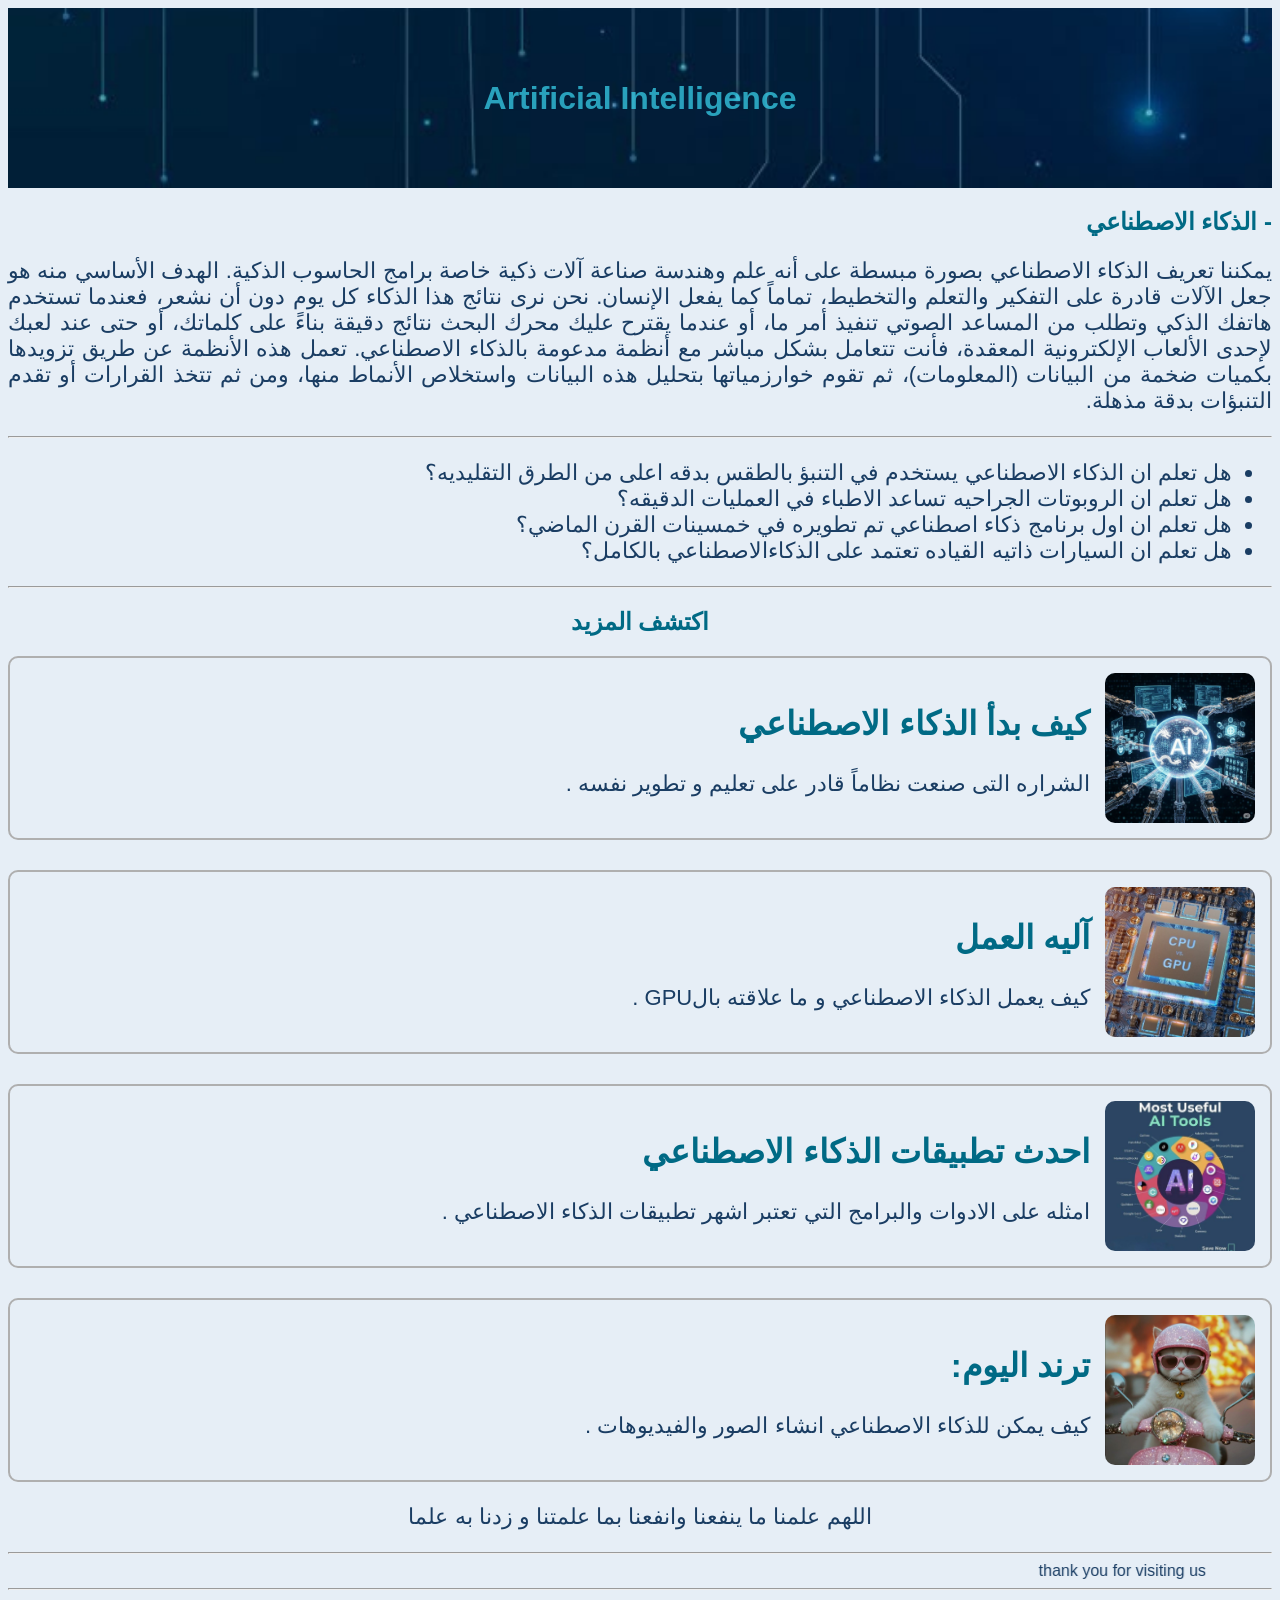
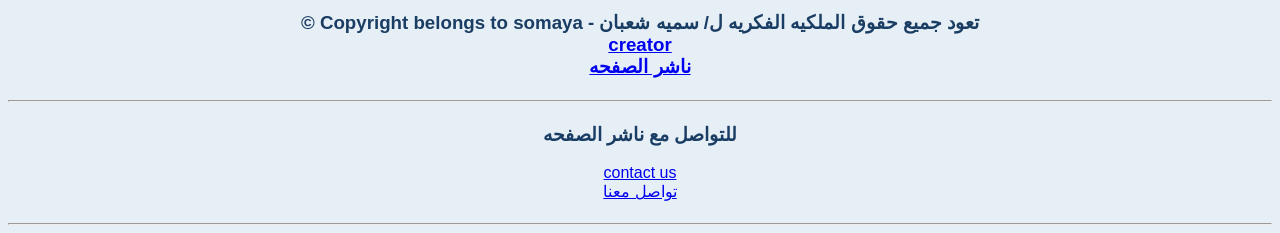
<file: index.html>
<!DOCTYPE html5>
<html lang="ar">
<head>
    <meta charset="UTF-8">
    <title>Artificial Intelligence</title>
    <link rel="stylesheet" href="main-style.css">
</head>

<body>

    <header class="header">
      <h1>Artificial Intelligence</h1>
    </header>
    <h2>- الذكاء الاصطناعي</h2>
    <p>
        يمكننا تعريف الذكاء الاصطناعي بصورة مبسطة على أنه علم وهندسة صناعة آلات ذكية خاصة برامج الحاسوب الذكية. الهدف الأساسي منه هو جعل الآلات قادرة على التفكير والتعلم والتخطيط، تماماً كما يفعل الإنسان. نحن نرى نتائج هذا الذكاء كل يوم دون أن نشعر، فعندما تستخدم هاتفك الذكي وتطلب من المساعد الصوتي تنفيذ أمر ما، أو عندما يقترح عليك محرك البحث نتائج دقيقة بناءً على كلماتك، أو حتى عند لعبك لإحدى الألعاب الإلكترونية المعقدة، فأنت تتعامل بشكل مباشر مع أنظمة مدعومة بالذكاء الاصطناعي. تعمل هذه الأنظمة عن طريق تزويدها بكميات ضخمة من البيانات (المعلومات)، ثم تقوم خوارزمياتها بتحليل هذه البيانات واستخلاص الأنماط منها، ومن ثم تتخذ القرارات أو تقدم التنبؤات بدقة مذهلة.   
    </p>
    <hr>
<ul type="disck">
    <li>هل تعلم ان الذكاء الاصطناعي يستخدم في التنبؤ بالطقس بدقه اعلى من الطرق التقليديه؟</li>
    <li>هل تعلم ان الروبوتات الجراحيه تساعد الاطباء في العمليات الدقيقه؟</li>
    <li>هل تعلم ان اول برنامج ذكاء اصطناعي تم تطويره في خمسينات القرن الماضي؟</li>
    <li>هل تعلم ان السيارات ذاتيه القياده تعتمد على الذكاءالاصطناعي بالكامل؟</li>
  </ul>
    <hr>
    <h2 style="text-align: center;">اكتشف المزيد</h2>
  
  <div class="container">
    <a href="ai-history.html" target="_blank" class="card-link">
      <div class="card">
          <img src="media/nam1.jpg" alt="error">
          <div class="text">
            <h2>كيف بدأ الذكاء الاصطناعي</h2>
            <p>الشراره التى صنعت نظاماً قادر على تعليم و تطوير نفسه . </p>
          </div>
      </div>
    </a>

    <a href="how-ai-works.html" target="_blank" class="card-link">
      <div class="card">
          <img src="media/image3.jpg" alt="error">
          <div class="text">
            <h2>آليه العمل</h2>
            <p>كيف يعمل الذكاء الاصطناعي و ما علاقته بالGPU .</p>
          </div>
      </div>
    </a>

    <a href="ai-tools.html" target="_blank" class="card-link">
      <div class="card">
          <img src="media/nam4.jpg" alt="error">
          <div class="text">
            <h2>احدث تطبيقات الذكاء الاصطناعي</h2>
            <p>امثله على الادوات والبرامج التي تعتبر اشهر تطبيقات الذكاء الاصطناعي .</p>
          </div>
      </div>
    </a>

    <a href="ai-trends.html" target="_blank" class="card-link">
      <div class="card">
          <img src="media/nam5.jpg" alt="error">
          <div class="text">
            <h2>ترند اليوم:</h2>
            <p>كيف يمكن للذكاء الاصطناعي انشاء الصور والفيديوهات .</p>
          </div>
      </div>
    </a>

  </div>
  
  <p class="h1">
    اللهم علمنا ما ينفعنا وانفعنا بما علمتنا و زدنا به علما
  </p>
  <hr>
  <marquee behavior="scroll" direction="right" width="100%">
     thank you for visiting us
  </marquee>
  <hr>
    <footer class="footer">
        <p>
          <h3 class="h3">
           تعود جميع حقوق الملكيه الفكريه ل/ سميه شعبان - Copyright belongs to somaya © 
            <a href="creator.html">
               creator <br>
               ناشر الصفحه <br>
             </a>
         </h3>
        </p>
         <hr>
        <p>
          <h3 class="h3">
            للتواصل مع ناشر الصفحه
          </h3>
          <a href="mailto:somayashaban26@gmail.com?subject=contact with website">
            contact us <br>
            تواصل معنا <br>
          </a>
        </p>
        <hr>
    </footer>
  
 </body>
</html>
</file>
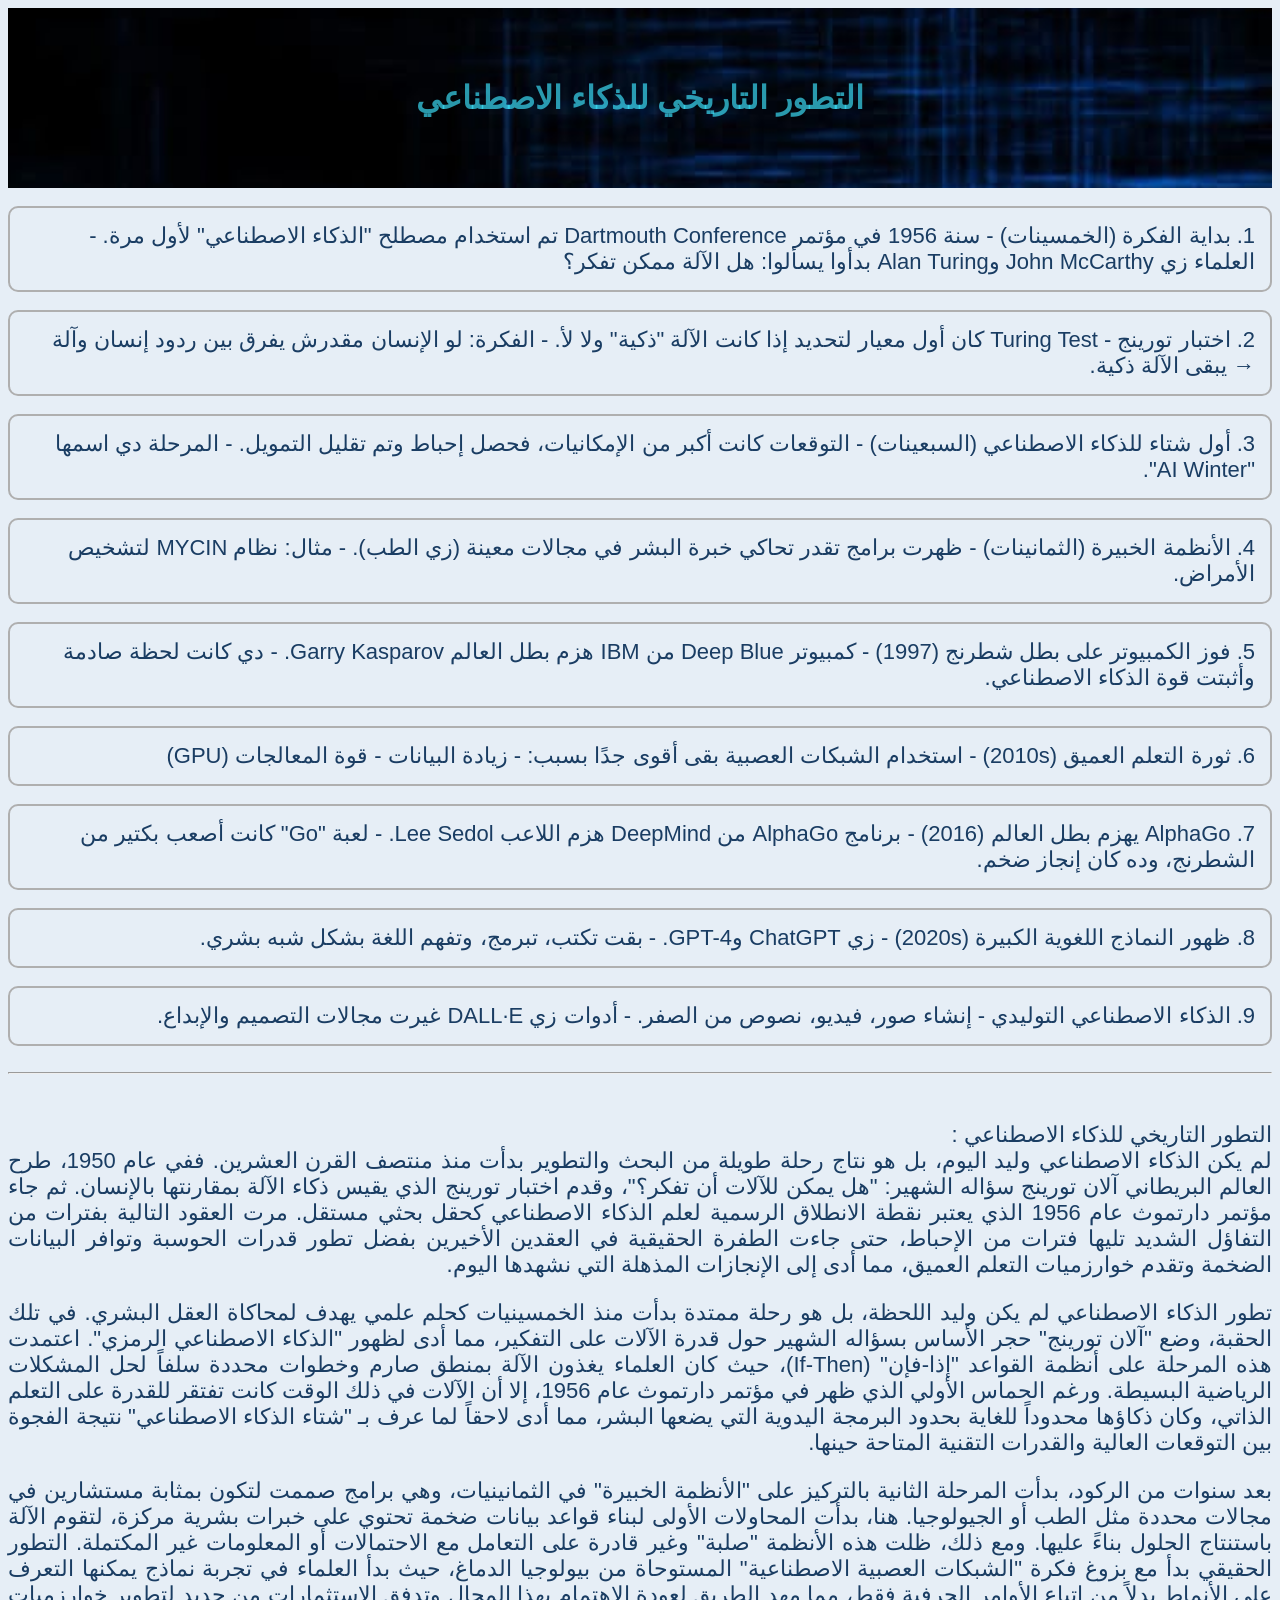
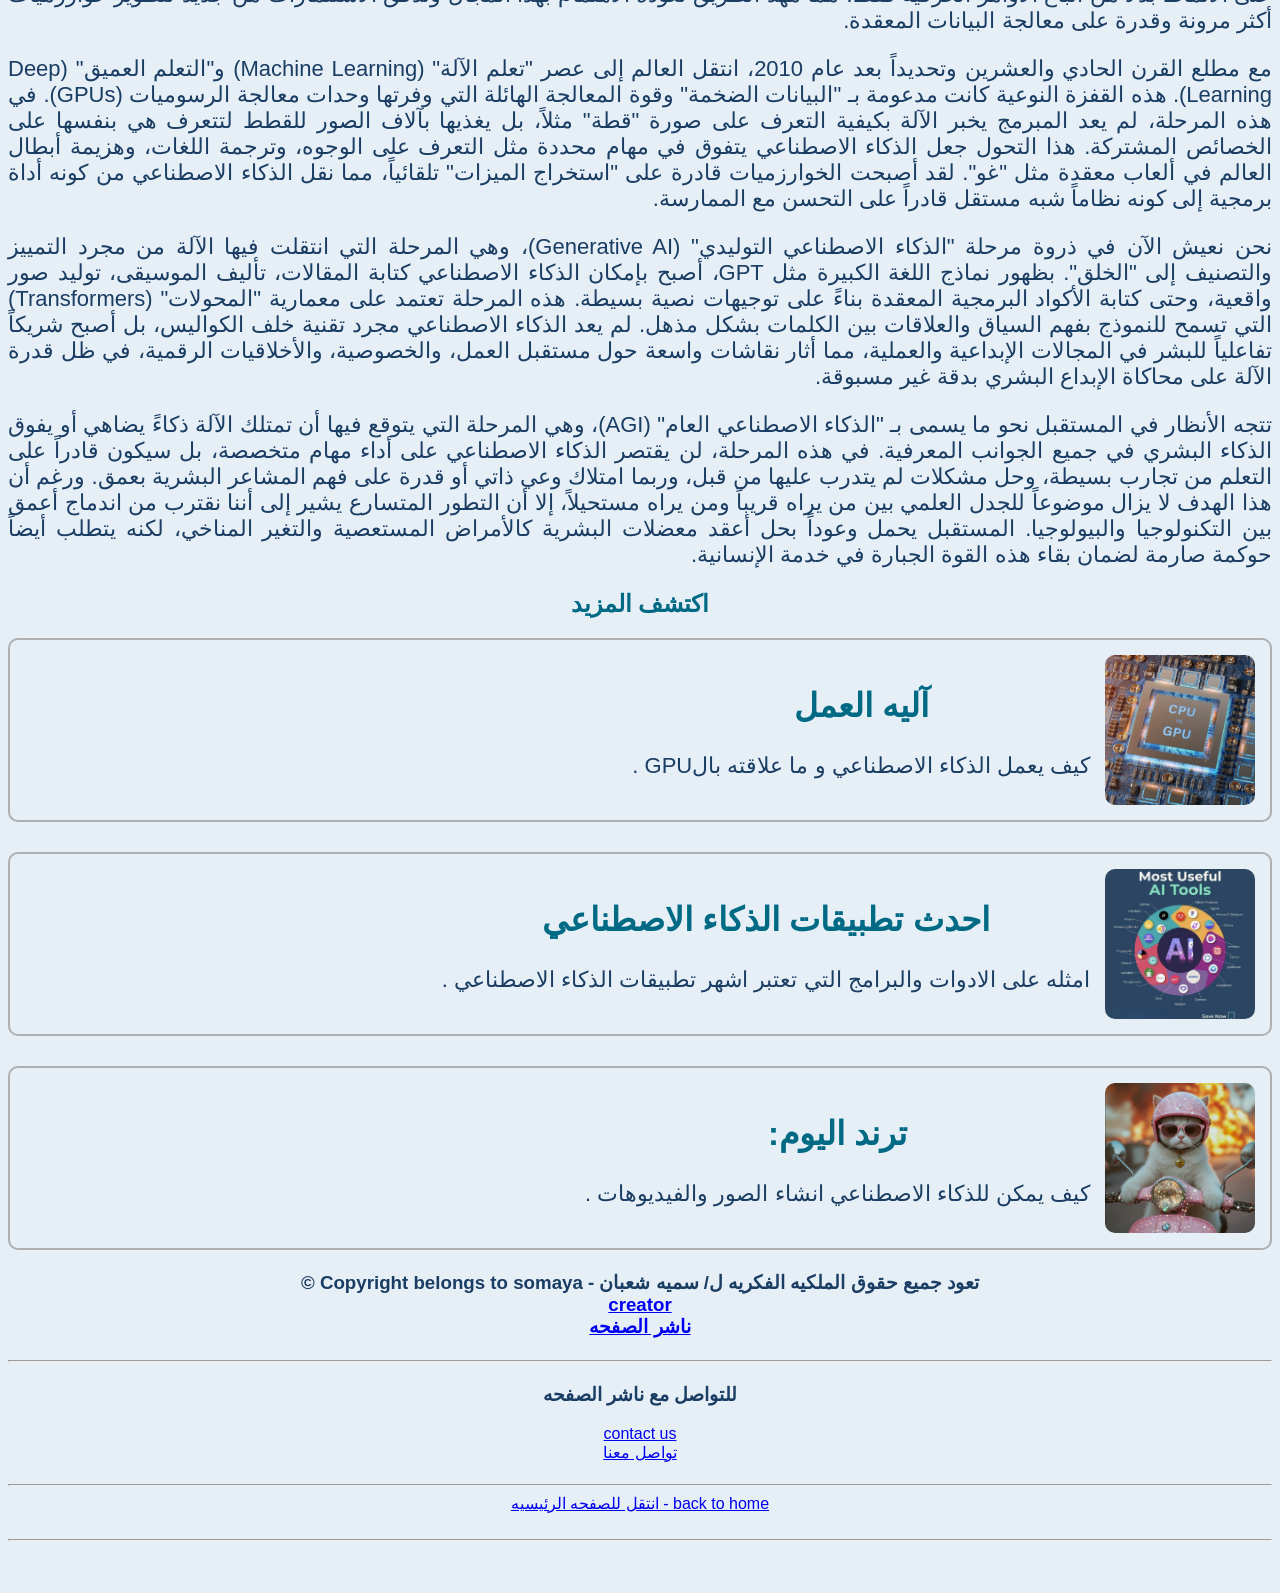
<file: ai-history.html>
<!DOCTYPE html5>
<html lang="ar">
<head>
    <meta charset="UTF-8">
    <title>تاريخ الذكاء الصطناعي</title>
    <link rel="stylesheet" href="main-style.css">
</head>
<body>
    <header class="header2">
        <h1>التطور التاريخي للذكاء الاصطناعي</h1>
    </header>

<br>

        <div class="card">
      <div class="text">
        1. بداية الفكرة (الخمسينات)
- سنة 1956 في مؤتمر Dartmouth Conference تم استخدام مصطلح "الذكاء الاصطناعي" لأول مرة.  
- العلماء زي John McCarthy وAlan Turing بدأوا يسألوا: هل الآلة ممكن تفكر؟
      </div>
    </div>

<br>

        <div class="card">
      <div class="text">
        2. اختبار تورينج
- Turing Test كان أول معيار لتحديد إذا كانت الآلة "ذكية" ولا لأ.  
- الفكرة: لو الإنسان مقدرش يفرق بين ردود إنسان وآلة → يبقى الآلة ذكية.
      </div>
    </div>

<br>

        <div class="card">
      <div class="text">
        3. أول شتاء للذكاء الاصطناعي (السبعينات)
- التوقعات كانت أكبر من الإمكانيات، فحصل إحباط وتم تقليل التمويل.  
- المرحلة دي اسمها "AI Winter".
      </div>
    </div>

<br>

        <div class="card">
      <div class="text">
        4. الأنظمة الخبيرة (الثمانينات)
- ظهرت برامج تقدر تحاكي خبرة البشر في مجالات معينة (زي الطب).  
- مثال: نظام MYCIN لتشخيص الأمراض.
      </div>
    </div>

<br>

        <div class="card">
      <div class="text">
        5. فوز الكمبيوتر على بطل شطرنج (1997)
- كمبيوتر Deep Blue من IBM هزم بطل العالم Garry Kasparov.  
- دي كانت لحظة صادمة وأثبتت قوة الذكاء الاصطناعي.
      </div>
    </div>

<br>

    <div class="card">
      <div class="text">
        6. ثورة التعلم العميق (2010s)
- استخدام الشبكات العصبية بقى أقوى جدًا بسبب:  
  - زيادة البيانات  
  - قوة المعالجات (GPU)
      </div>
    </div>

<br>

        <div class="card">
      <div class="text">
        7. AlphaGo يهزم بطل العالم (2016)
- برنامج AlphaGo من DeepMind هزم اللاعب Lee Sedol.  
- لعبة "Go" كانت أصعب بكتير من الشطرنج، وده كان إنجاز ضخم.
      </div>
    </div>

<br>

        <div class="card">
      <div class="text">
    8. ظهور النماذج اللغوية الكبيرة (2020s)
- زي ChatGPT وGPT-4.  
- بقت تكتب، تبرمج، وتفهم اللغة بشكل شبه بشري.
</div>
    </div>

<br>

        <div class="card">
      <div class="text">
        9. الذكاء الاصطناعي التوليدي
- إنشاء صور، فيديو، نصوص من الصفر.  
- أدوات زي DALL·E غيرت مجالات التصميم والإبداع.
    </div>
    </div>

<br><hr><br>

    <p>
        التطور التاريخي للذكاء الاصطناعي : <br>
        لم يكن الذكاء الاصطناعي وليد اليوم، بل هو نتاج رحلة طويلة من البحث والتطوير بدأت منذ منتصف القرن العشرين. ففي عام 1950، طرح العالم البريطاني آلان تورينج سؤاله الشهير: "هل يمكن للآلات أن تفكر؟"، وقدم اختبار تورينج الذي يقيس ذكاء الآلة بمقارنتها بالإنسان. ثم جاء مؤتمر دارتموث عام 1956 الذي يعتبر نقطة الانطلاق الرسمية لعلم الذكاء الاصطناعي كحقل بحثي مستقل. مرت العقود التالية بفترات من التفاؤل الشديد تليها فترات من الإحباط، حتى جاءت الطفرة الحقيقية في العقدين الأخيرين بفضل تطور قدرات الحوسبة وتوافر البيانات الضخمة وتقدم خوارزميات التعلم العميق، مما أدى إلى الإنجازات المذهلة التي نشهدها اليوم.
    </p>
    <p>
        تطور الذكاء الاصطناعي لم يكن وليد اللحظة، بل هو رحلة ممتدة بدأت منذ الخمسينيات كحلم علمي يهدف لمحاكاة العقل البشري. في تلك الحقبة، وضع "آلان تورينج" حجر الأساس بسؤاله الشهير حول قدرة الآلات على التفكير، مما أدى لظهور "الذكاء الاصطناعي الرمزي". اعتمدت هذه المرحلة على أنظمة القواعد "إذا-فإن" (If-Then)، حيث كان العلماء يغذون الآلة بمنطق صارم وخطوات محددة سلفاً لحل المشكلات الرياضية البسيطة. ورغم الحماس الأولي الذي ظهر في مؤتمر دارتموث عام 1956، إلا أن الآلات في ذلك الوقت كانت تفتقر للقدرة على التعلم الذاتي، وكان ذكاؤها محدوداً للغاية بحدود البرمجة اليدوية التي يضعها البشر، مما أدى لاحقاً لما عرف بـ "شتاء الذكاء الاصطناعي" نتيجة الفجوة بين التوقعات العالية والقدرات التقنية المتاحة حينها.
    </p>
    <p>
        بعد سنوات من الركود، بدأت المرحلة الثانية بالتركيز على "الأنظمة الخبيرة" في الثمانينيات، وهي برامج صممت لتكون بمثابة مستشارين في مجالات محددة مثل الطب أو الجيولوجيا. هنا، بدأت المحاولات الأولى لبناء قواعد بيانات ضخمة تحتوي على خبرات بشرية مركزة، لتقوم الآلة باستنتاج الحلول بناءً عليها. ومع ذلك، ظلت هذه الأنظمة "صلبة" وغير قادرة على التعامل مع الاحتمالات أو المعلومات غير المكتملة. التطور الحقيقي بدأ مع بزوغ فكرة "الشبكات العصبية الاصطناعية" المستوحاة من بيولوجيا الدماغ، حيث بدأ العلماء في تجربة نماذج يمكنها التعرف على الأنماط بدلاً من اتباع الأوامر الحرفية فقط، مما مهد الطريق لعودة الاهتمام بهذا المجال وتدفق الاستثمارات من جديد لتطوير خوارزميات أكثر مرونة وقدرة على معالجة البيانات المعقدة.
    </p>
    <p>
        مع مطلع القرن الحادي والعشرين وتحديداً بعد عام 2010، انتقل العالم إلى عصر "تعلم الآلة" (Machine Learning) و"التعلم العميق" (Deep Learning). هذه القفزة النوعية كانت مدعومة بـ "البيانات الضخمة" وقوة المعالجة الهائلة التي وفرتها وحدات معالجة الرسوميات (GPUs). في هذه المرحلة، لم يعد المبرمج يخبر الآلة بكيفية التعرف على صورة "قطة" مثلاً، بل يغذيها بآلاف الصور للقطط لتتعرف هي بنفسها على الخصائص المشتركة. هذا التحول جعل الذكاء الاصطناعي يتفوق في مهام محددة مثل التعرف على الوجوه، وترجمة اللغات، وهزيمة أبطال العالم في ألعاب معقدة مثل "غو". لقد أصبحت الخوارزميات قادرة على "استخراج الميزات" تلقائياً، مما نقل الذكاء الاصطناعي من كونه أداة برمجية إلى كونه نظاماً شبه مستقل قادراً على التحسن مع الممارسة.
    </p>
    <p>
        نحن نعيش الآن في ذروة مرحلة "الذكاء الاصطناعي التوليدي" (Generative AI)، وهي المرحلة التي انتقلت فيها الآلة من مجرد التمييز والتصنيف إلى "الخلق". بظهور نماذج اللغة الكبيرة مثل GPT، أصبح بإمكان الذكاء الاصطناعي كتابة المقالات، تأليف الموسيقى، توليد صور واقعية، وحتى كتابة الأكواد البرمجية المعقدة بناءً على توجيهات نصية بسيطة. هذه المرحلة تعتمد على معمارية "المحولات" (Transformers) التي تسمح للنموذج بفهم السياق والعلاقات بين الكلمات بشكل مذهل. لم يعد الذكاء الاصطناعي مجرد تقنية خلف الكواليس، بل أصبح شريكاً تفاعلياً للبشر في المجالات الإبداعية والعملية، مما أثار نقاشات واسعة حول مستقبل العمل، والخصوصية، والأخلاقيات الرقمية، في ظل قدرة الآلة على محاكاة الإبداع البشري بدقة غير مسبوقة.
    </p>
    <p>
        تتجه الأنظار في المستقبل نحو ما يسمى بـ "الذكاء الاصطناعي العام" (AGI)، وهي المرحلة التي يتوقع فيها أن تمتلك الآلة ذكاءً يضاهي أو يفوق الذكاء البشري في جميع الجوانب المعرفية. في هذه المرحلة، لن يقتصر الذكاء الاصطناعي على أداء مهام متخصصة، بل سيكون قادراً على التعلم من تجارب بسيطة، وحل مشكلات لم يتدرب عليها من قبل، وربما امتلاك وعي ذاتي أو قدرة على فهم المشاعر البشرية بعمق. ورغم أن هذا الهدف لا يزال موضوعاً للجدل العلمي بين من يراه قريباً ومن يراه مستحيلاً، إلا أن التطور المتسارع يشير إلى أننا نقترب من اندماج أعمق بين التكنولوجيا والبيولوجيا. المستقبل يحمل وعوداً بحل أعقد معضلات البشرية كالأمراض المستعصية والتغير المناخي، لكنه يتطلب أيضاً حوكمة صارمة لضمان بقاء هذه القوة الجبارة في خدمة الإنسانية.
    </p>
<footer class="footer">
    <h2 style="text-align: center;">اكتشف المزيد</h2>

   <div class="container">
    
    <a href="how-ai-works.html" target="_blank" class="card-link">
      <div class="card">
          <img src="media/image3.jpg" alt="error">
          <div class="text">
            <h2>آليه العمل</h2>
            <p>كيف يعمل الذكاء الاصطناعي و ما علاقته بالGPU .</p>
          </div>
      </div>
    </a>

    <a href="ai-tools.html" target="_blank" class="card-link">
      <div class="card">
          <img src="media/nam4.jpg" alt="error">
          <div class="text">
            <h2>احدث تطبيقات الذكاء الاصطناعي</h2>
            <p>امثله على الادوات والبرامج التي تعتبر اشهر تطبيقات الذكاء الاصطناعي .</p>
          </div>
      </div>
    </a>

    <a href="ai-trends.html" target="_blank" class="card-link">
      <div class="card">
          <img src="media/nam5.jpg" alt="error">
          <div class="text">
            <h2>ترند اليوم:</h2>
            <p>كيف يمكن للذكاء الاصطناعي انشاء الصور والفيديوهات .</p>
          </div>
      </div>
    </a>

  </div>

        <p>
          <h3 class="h3">
           تعود جميع حقوق الملكيه الفكريه ل/ سميه شعبان - Copyright belongs to somaya © 
            <a href="creator.html">
               creator <br>
               ناشر الصفحه <br>
             </a>
         </h3>
        </p>
         <hr>
        <p>
          <h3 class="h3">
            للتواصل مع ناشر الصفحه
          </h3>
          <a href="mailto:somayashaban26@gmail.com?subject=contact with website">
            contact us <br>
            تواصل معنا <br>
          </a>
        </p>
        <hr>
        <a href="index.html">back to home - انتقل للصفحه الرئيسيه </a>
        <br><hr>
        <br><br>
</footer>

</body>
</html>
</file>
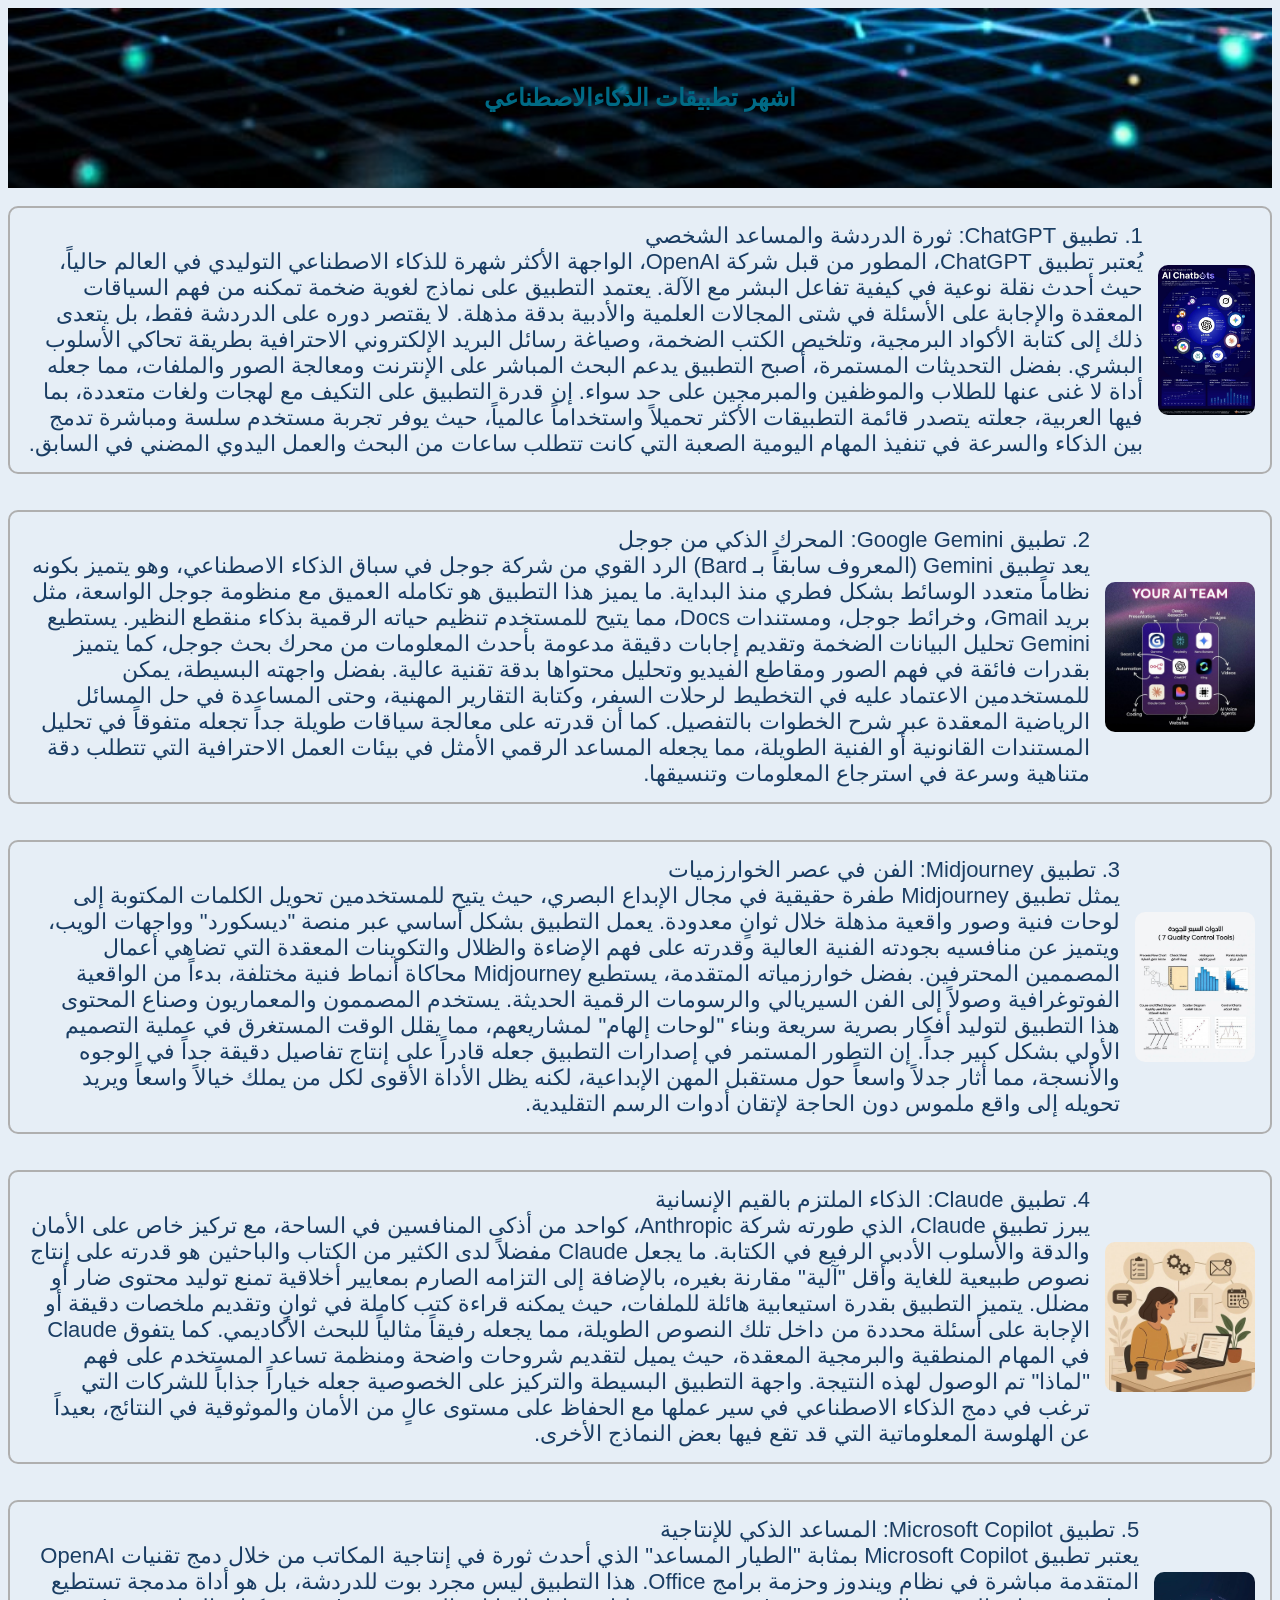
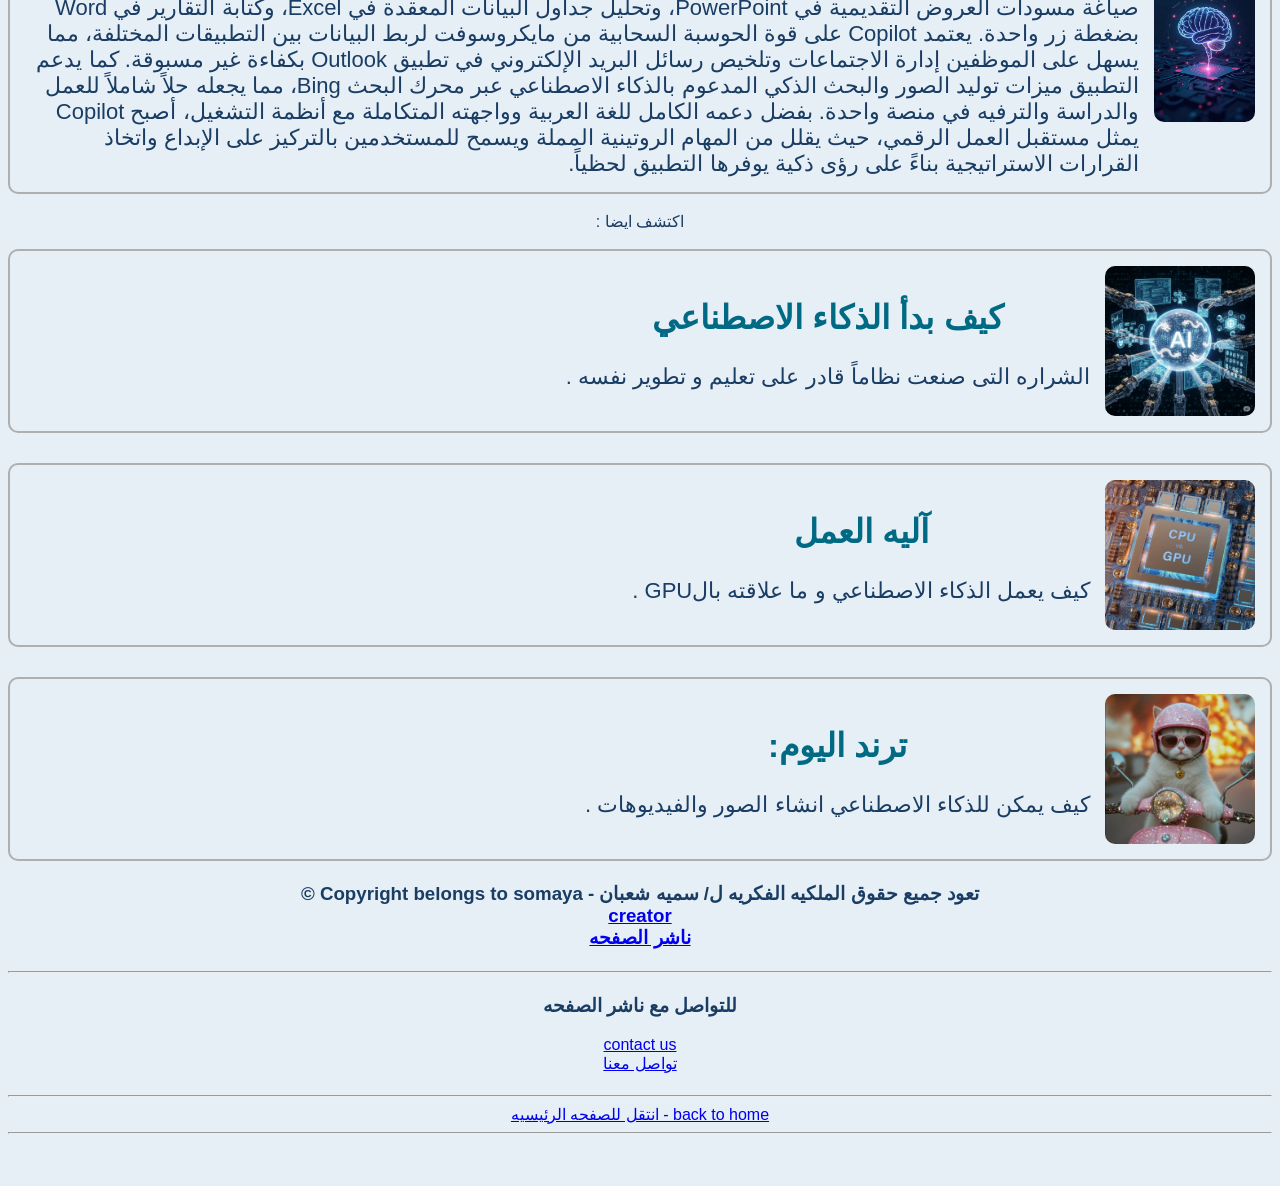
<file: ai-tools.html>
<!DOCTYPE html5>
<html lang="ar">
<head>
    <meta charset="UTF-8">
    <title>اشهر ادوات الاذكاء الاصطناعي</title>
    <link rel="stylesheet" href="main-style.css">
</head>
<body>
    <header class="header3">
            <h2>اشهر تطبيقات الذكاءالاصطناعي</h2>
    </header> <br>


    <div class="card">
      <img src="media/img.jpg" alt="sorry">
      <div class="text">
                    1. تطبيق ChatGPT: ثورة الدردشة والمساعد الشخصي <br>
يُعتبر تطبيق ChatGPT، المطور من قبل شركة OpenAI، الواجهة الأكثر شهرة للذكاء الاصطناعي التوليدي في العالم حالياً، حيث أحدث نقلة نوعية في كيفية تفاعل البشر مع الآلة. يعتمد التطبيق على نماذج لغوية ضخمة تمكنه من فهم السياقات المعقدة والإجابة على الأسئلة في شتى المجالات العلمية والأدبية بدقة مذهلة. لا يقتصر دوره على الدردشة فقط، بل يتعدى ذلك إلى كتابة الأكواد البرمجية، وتلخيص الكتب الضخمة، وصياغة رسائل البريد الإلكتروني الاحترافية بطريقة تحاكي الأسلوب البشري. بفضل التحديثات المستمرة، أصبح التطبيق يدعم البحث المباشر على الإنترنت ومعالجة الصور والملفات، مما جعله أداة لا غنى عنها للطلاب والموظفين والمبرمجين على حد سواء. إن قدرة التطبيق على التكيف مع لهجات ولغات متعددة، بما فيها العربية، جعلته يتصدر قائمة التطبيقات الأكثر تحميلاً واستخداماً عالمياً، حيث يوفر تجربة مستخدم سلسة ومباشرة تدمج بين الذكاء والسرعة في تنفيذ المهام اليومية الصعبة التي كانت تتطلب ساعات من البحث والعمل اليدوي المضني في السابق.
      </div>
    </div>

<br><br>

    <div class="card">
      <img src="media/img0.jpg" alt="sorry">
      <div class="text">
                2. تطبيق Google Gemini: المحرك الذكي من جوجل <br>
يعد تطبيق Gemini (المعروف سابقاً بـ Bard) الرد القوي من شركة جوجل في سباق الذكاء الاصطناعي، وهو يتميز بكونه نظاماً متعدد الوسائط بشكل فطري منذ البداية. ما يميز هذا التطبيق هو تكامله العميق مع منظومة جوجل الواسعة، مثل بريد Gmail، وخرائط جوجل، ومستندات Docs، مما يتيح للمستخدم تنظيم حياته الرقمية بذكاء منقطع النظير. يستطيع Gemini تحليل البيانات الضخمة وتقديم إجابات دقيقة مدعومة بأحدث المعلومات من محرك بحث جوجل، كما يتميز بقدرات فائقة في فهم الصور ومقاطع الفيديو وتحليل محتواها بدقة تقنية عالية. بفضل واجهته البسيطة، يمكن للمستخدمين الاعتماد عليه في التخطيط لرحلات السفر، وكتابة التقارير المهنية، وحتى المساعدة في حل المسائل الرياضية المعقدة عبر شرح الخطوات بالتفصيل. كما أن قدرته على معالجة سياقات طويلة جداً تجعله متفوقاً في تحليل المستندات القانونية أو الفنية الطويلة، مما يجعله المساعد الرقمي الأمثل في بيئات العمل الاحترافية التي تتطلب دقة متناهية وسرعة في استرجاع المعلومات وتنسيقها.
      </div>
    </div>

<br><br>

    <div class="card">
      <img src="media/img6.jpg" alt="">
      <div class="text">
            3. تطبيق Midjourney: الفن في عصر الخوارزميات <br>
يمثل تطبيق Midjourney طفرة حقيقية في مجال الإبداع البصري، حيث يتيح للمستخدمين تحويل الكلمات المكتوبة إلى لوحات فنية وصور واقعية مذهلة خلال ثوانٍ معدودة. يعمل التطبيق بشكل أساسي عبر منصة "ديسكورد" وواجهات الويب، ويتميز عن منافسيه بجودته الفنية العالية وقدرته على فهم الإضاءة والظلال والتكوينات المعقدة التي تضاهي أعمال المصممين المحترفين. بفضل خوارزمياته المتقدمة، يستطيع Midjourney محاكاة أنماط فنية مختلفة، بدءاً من الواقعية الفوتوغرافية وصولاً إلى الفن السيريالي والرسومات الرقمية الحديثة. يستخدم المصممون والمعماريون وصناع المحتوى هذا التطبيق لتوليد أفكار بصرية سريعة وبناء "لوحات إلهام" لمشاريعهم، مما يقلل الوقت المستغرق في عملية التصميم الأولي بشكل كبير جداً. إن التطور المستمر في إصدارات التطبيق جعله قادراً على إنتاج تفاصيل دقيقة جداً في الوجوه والأنسجة، مما أثار جدلاً واسعاً حول مستقبل المهن الإبداعية، لكنه يظل الأداة الأقوى لكل من يملك خيالاً واسعاً ويريد تحويله إلى واقع ملموس دون الحاجة لإتقان أدوات الرسم التقليدية.
      </div>
    </div>

<br><br>

    <div class="card">
      <img src="media/img2.jpg" alt="">
      <div class="text">
        4. تطبيق Claude: الذكاء الملتزم بالقيم الإنسانية <br>
يبرز تطبيق Claude، الذي طورته شركة Anthropic، كواحد من أذكى المنافسين في الساحة، مع تركيز خاص على الأمان والدقة والأسلوب الأدبي الرفيع في الكتابة. ما يجعل Claude مفضلاً لدى الكثير من الكتاب والباحثين هو قدرته على إنتاج نصوص طبيعية للغاية وأقل "آلية" مقارنة بغيره، بالإضافة إلى التزامه الصارم بمعايير أخلاقية تمنع توليد محتوى ضار أو مضلل. يتميز التطبيق بقدرة استيعابية هائلة للملفات، حيث يمكنه قراءة كتب كاملة في ثوانٍ وتقديم ملخصات دقيقة أو الإجابة على أسئلة محددة من داخل تلك النصوص الطويلة، مما يجعله رفيقاً مثالياً للبحث الأكاديمي. كما يتفوق Claude في المهام المنطقية والبرمجية المعقدة، حيث يميل لتقديم شروحات واضحة ومنظمة تساعد المستخدم على فهم "لماذا" تم الوصول لهذه النتيجة. واجهة التطبيق البسيطة والتركيز على الخصوصية جعله خياراً جذاباً للشركات التي ترغب في دمج الذكاء الاصطناعي في سير عملها مع الحفاظ على مستوى عالٍ من الأمان والموثوقية في النتائج، بعيداً عن الهلوسة المعلوماتية التي قد تقع فيها بعض النماذج الأخرى.
      </div>
    </div>

<br><br>

    <div class="card">
      <img src="media/img7.jpg" alt="">
      <div class="text">
                5. تطبيق Microsoft Copilot: المساعد الذكي للإنتاجية <br>
يعتبر تطبيق Microsoft Copilot بمثابة "الطيار المساعد" الذي أحدث ثورة في إنتاجية المكاتب من خلال دمج تقنيات OpenAI المتقدمة مباشرة في نظام ويندوز وحزمة برامج Office. هذا التطبيق ليس مجرد بوت للدردشة، بل هو أداة مدمجة تستطيع صياغة مسودات العروض التقديمية في PowerPoint، وتحليل جداول البيانات المعقدة في Excel، وكتابة التقارير في Word بضغطة زر واحدة. يعتمد Copilot على قوة الحوسبة السحابية من مايكروسوفت لربط البيانات بين التطبيقات المختلفة، مما يسهل على الموظفين إدارة الاجتماعات وتلخيص رسائل البريد الإلكتروني في تطبيق Outlook بكفاءة غير مسبوقة. كما يدعم التطبيق ميزات توليد الصور والبحث الذكي المدعوم بالذكاء الاصطناعي عبر محرك البحث Bing، مما يجعله حلاً شاملاً للعمل والدراسة والترفيه في منصة واحدة. بفضل دعمه الكامل للغة العربية وواجهته المتكاملة مع أنظمة التشغيل، أصبح Copilot يمثل مستقبل العمل الرقمي، حيث يقلل من المهام الروتينية المملة ويسمح للمستخدمين بالتركيز على الإبداع واتخاذ القرارات الاستراتيجية بناءً على رؤى ذكية يوفرها التطبيق لحظياً.
      </div>
    </div>
<br>

    <footer class="footer">
        <label>اكتشف ايضا :</label><br>
        <br>
      <div class="container">
    <a href="ai-history.html" target="_blank" class="card-link">
      <div class="card">
          <img src="media/nam1.jpg" alt="error">
          <div class="text">
            <h2>كيف بدأ الذكاء الاصطناعي</h2>
            <p>الشراره التى صنعت نظاماً قادر على تعليم و تطوير نفسه . </p>
          </div>
      </div>
    </a>

    <a href="how-ai-works.html" target="_blank" class="card-link">
      <div class="card">
          <img src="media/image3.jpg" alt="error">
          <div class="text">
            <h2>آليه العمل</h2>
            <p>كيف يعمل الذكاء الاصطناعي و ما علاقته بالGPU .</p>
          </div>
      </div>
    </a>

    <a href="ai-trends.html" target="_blank" class="card-link">
      <div class="card">
          <img src="media/nam5.jpg" alt="error">
          <div class="text">
            <h2>ترند اليوم:</h2>
            <p>كيف يمكن للذكاء الاصطناعي انشاء الصور والفيديوهات .</p>
          </div>
      </div>
    </a>

  </div>
        <p>
          <h3 class="h3">
           تعود جميع حقوق الملكيه الفكريه ل/ سميه شعبان - Copyright belongs to somaya © 
            <a href="creator.html">
               creator <br>
               ناشر الصفحه <br>
             </a>
         </h3>
        </p>
         <hr>
        <p>
          <h3 class="h3">
            للتواصل مع ناشر الصفحه
          </h3>
          <a href="mailto:somayashaban26@gmail.com?subject=contact with website">
            contact us <br>
            تواصل معنا <br>
          </a>
        </p>
        <hr>
        <a href="index.html">back to home - انتقل للصفحه الرئيسيه </a><hr>
        <br><br>
 </footer>
</body>
</html>
</file>
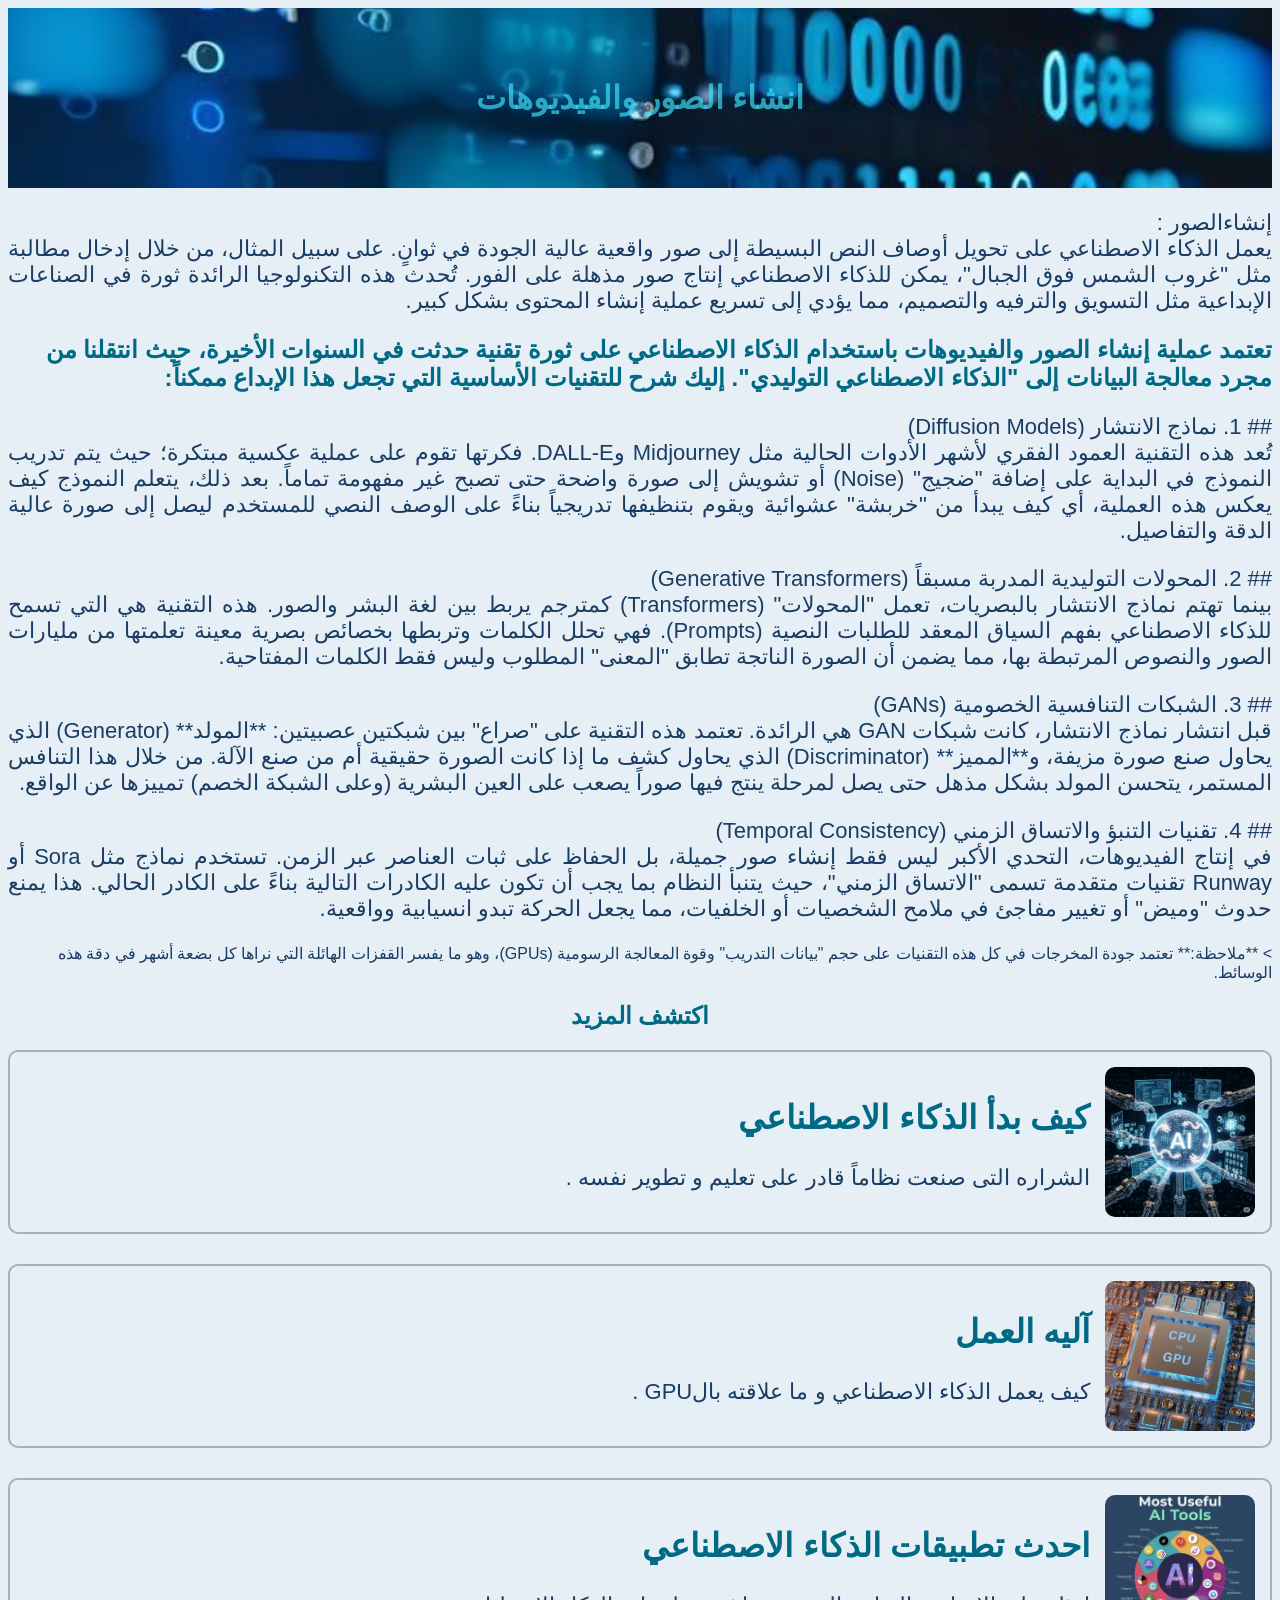
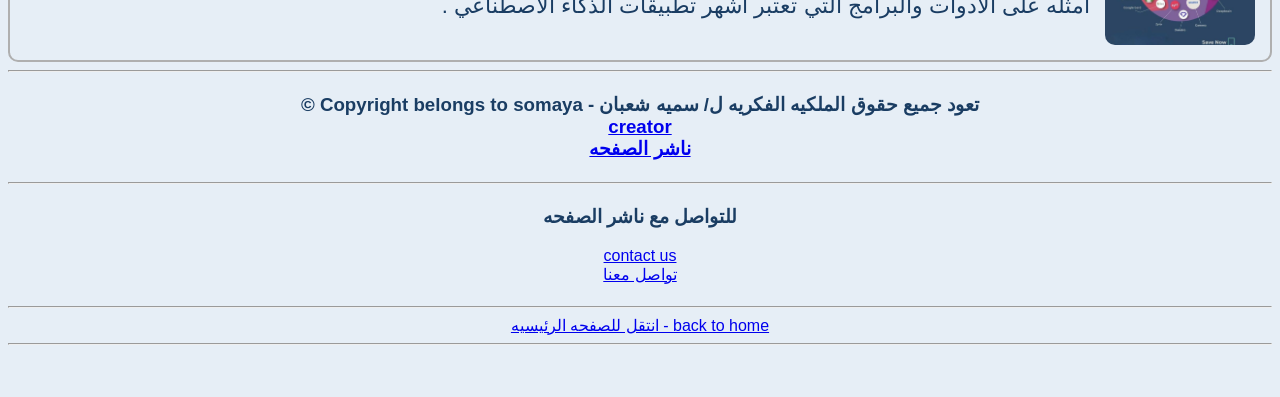
<file: ai-trends.html>
<!DOCTYPE html5>
<html lang="ar">
<head>
    <meta charset="UTF-8">
    <title>انشاء الصور والفيديوهات</title>
    <link rel="stylesheet" href="main-style.css">
</head>
<body>
  <header class="header1">
    <h1>انشاء الصور والفيديوهات</h1>
  </header>
    <p>
    إنشاءالصور : <br>
يعمل الذكاء الاصطناعي على تحويل أوصاف النص البسيطة إلى صور واقعية عالية الجودة في ثوانٍ. على سبيل المثال، من خلال إدخال مطالبة مثل "غروب الشمس فوق الجبال"، يمكن للذكاء الاصطناعي إنتاج صور مذهلة على الفور. تُحدث هذه التكنولوجيا الرائدة ثورة في الصناعات الإبداعية مثل التسويق والترفيه والتصميم، مما يؤدي إلى تسريع عملية إنشاء المحتوى بشكل كبير.
    </p>
    <h2>
        تعتمد عملية إنشاء الصور والفيديوهات باستخدام الذكاء الاصطناعي على ثورة تقنية حدثت في السنوات الأخيرة، حيث انتقلنا من مجرد معالجة البيانات إلى "الذكاء الاصطناعي التوليدي". إليك شرح للتقنيات الأساسية التي تجعل هذا الإبداع ممكناً:
    </h2>
    <p>
        ## 1. نماذج الانتشار (Diffusion Models) <br>
        تُعد هذه التقنية العمود الفقري لأشهر الأدوات الحالية مثل Midjourney وDALL-E. فكرتها تقوم على عملية عكسية مبتكرة؛ حيث يتم تدريب النموذج في البداية على إضافة "ضجيج" (Noise) أو تشويش إلى صورة واضحة حتى تصبح غير مفهومة تماماً. بعد ذلك، يتعلم النموذج كيف يعكس هذه العملية، أي كيف يبدأ من "خربشة" عشوائية ويقوم بتنظيفها تدريجياً بناءً على الوصف النصي للمستخدم ليصل إلى صورة عالية الدقة والتفاصيل.
    </p>
    <p>
        ## 2. المحولات التوليدية المدربة مسبقاً (Generative Transformers) <br>
        بينما تهتم نماذج الانتشار بالبصريات، تعمل "المحولات" (Transformers) كمترجم يربط بين لغة البشر والصور. هذه التقنية هي التي تسمح للذكاء الاصطناعي بفهم السياق المعقد للطلبات النصية (Prompts). فهي تحلل الكلمات وتربطها بخصائص بصرية معينة تعلمتها من مليارات الصور والنصوص المرتبطة بها، مما يضمن أن الصورة الناتجة تطابق "المعنى" المطلوب وليس فقط الكلمات المفتاحية.
    </p>
    <p>
        ## 3. الشبكات التنافسية الخصومية (GANs) <br>
        قبل انتشار نماذج الانتشار، كانت شبكات GAN هي الرائدة. تعتمد هذه التقنية على "صراع" بين شبكتين عصبيتين: **المولد** (Generator) الذي يحاول صنع صورة مزيفة، و**المميز** (Discriminator) الذي يحاول كشف ما إذا كانت الصورة حقيقية أم من صنع الآلة. من خلال هذا التنافس المستمر، يتحسن المولد بشكل مذهل حتى يصل لمرحلة ينتج فيها صوراً يصعب على العين البشرية (وعلى الشبكة الخصم) تمييزها عن الواقع.
    </p>
    <p>
        ## 4. تقنيات التنبؤ والاتساق الزمني (Temporal Consistency) <br>
        في إنتاج الفيديوهات، التحدي الأكبر ليس فقط إنشاء صور جميلة، بل الحفاظ على ثبات العناصر عبر الزمن. تستخدم نماذج مثل Sora أو Runway تقنيات متقدمة تسمى "الاتساق الزمني"، حيث يتنبأ النظام بما يجب أن تكون عليه الكادرات التالية بناءً على الكادر الحالي. هذا يمنع حدوث "وميض" أو تغيير مفاجئ في ملامح الشخصيات أو الخلفيات، مما يجعل الحركة تبدو انسيابية وواقعية.
    </p>


> **ملاحظة:** تعتمد جودة المخرجات في كل هذه التقنيات على حجم "بيانات التدريب" وقوة المعالجة الرسومية (GPUs)، وهو ما يفسر القفزات الهائلة التي نراها كل بضعة أشهر في دقة هذه الوسائط.

    <h2 style="text-align: center;">اكتشف المزيد</h2>
  
  <div class="container">
    <a href="ai-history.html" target="_blank" class="card-link">
      <div class="card">
          <img src="media/nam1.jpg" alt="error">
          <div class="text">
            <h2>كيف بدأ الذكاء الاصطناعي</h2>
            <p>الشراره التى صنعت نظاماً قادر على تعليم و تطوير نفسه . </p>
          </div>
      </div>
    </a>

    <a href="how-ai-works.html" target="_blank" class="card-link">
      <div class="card">
          <img src="media/image3.jpg" alt="error">
          <div class="text">
            <h2>آليه العمل</h2>
            <p>كيف يعمل الذكاء الاصطناعي و ما علاقته بالGPU .</p>
          </div>
      </div>
    </a>

    <a href="ai-tools.html" target="_blank" class="card-link">
      <div class="card">
          <img src="media/nam4.jpg" alt="error">
          <div class="text">
            <h2>احدث تطبيقات الذكاء الاصطناعي</h2>
            <p>امثله على الادوات والبرامج التي تعتبر اشهر تطبيقات الذكاء الاصطناعي .</p>
          </div>
      </div>
    </a>
  </div>
  <hr>
    <footer class="footer">
        <p>
          <h3 class="h3">
           تعود جميع حقوق الملكيه الفكريه ل/ سميه شعبان - Copyright belongs to somaya © 
            <a href="creator.html">
               creator <br>
               ناشر الصفحه <br>
             </a>
         </h3>
        </p>
         <hr>
        <p>
          <h3 class="h3">
            للتواصل مع ناشر الصفحه
          </h3>
          <a href="mailto:somayashaban26@gmail.com?subject=contact with website">
            contact us <br>
            تواصل معنا <br>
          </a>
        </p>
        <hr>
        <a href="index.html">back to home - انتقل للصفحه الرئيسيه </a><hr>
        <br><br>

    </footer>

</body>
</html>
</file>
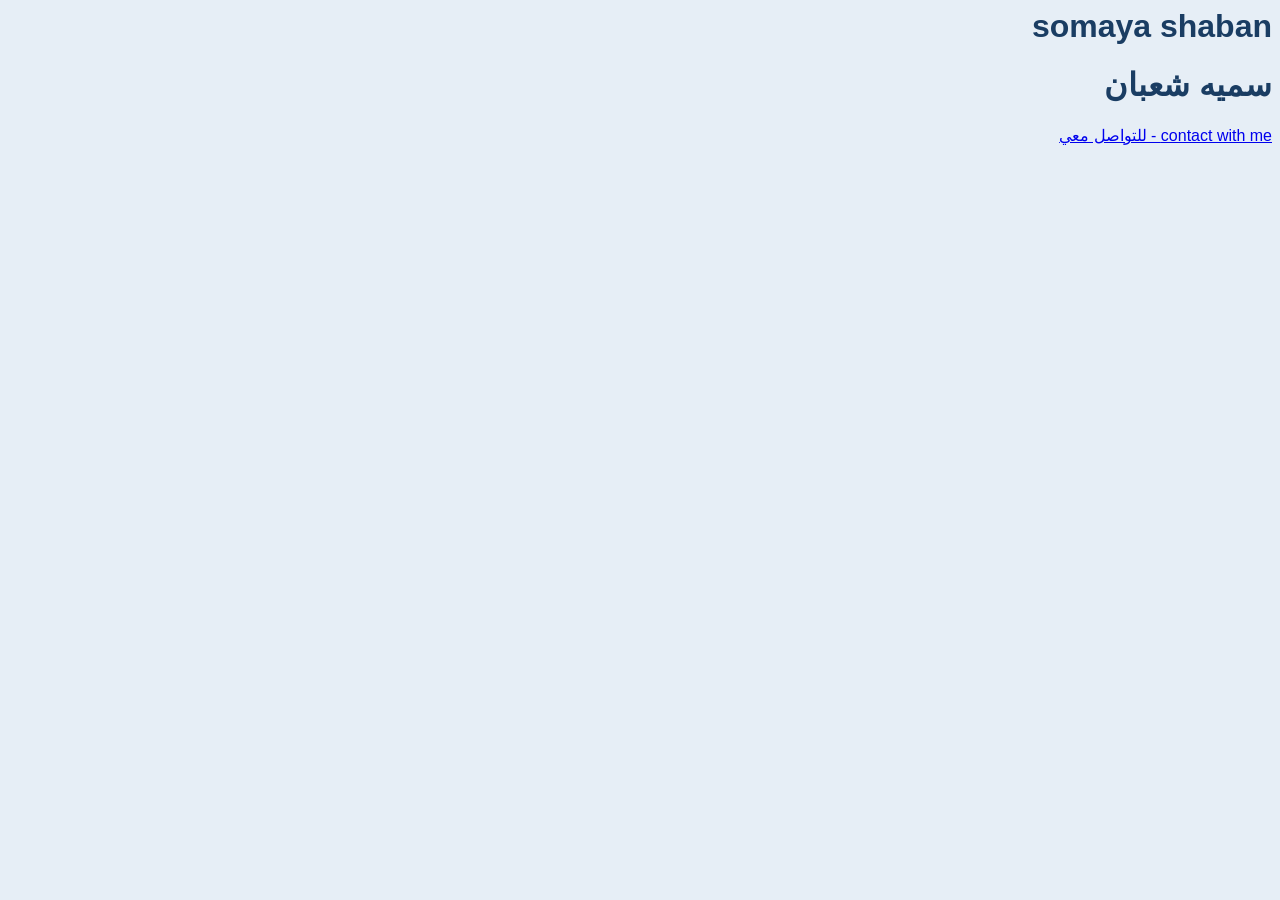
<file: creator.html>
<!DOCTYPE html5>
<html>
    <head>
        <title>
            somaya shaban
        </title>
        <link rel="stylesheet" href="main-style.css">
    </head>
    <body>
        <h1>somaya shaban</h1>
        <h1>سميه شعبان</h1>
        <a href="mailto:somayashaban26@gmail.com?subject=contact with website">
            contact with me - للتواصل معي
        </a>
    </body>

</html>
</file>
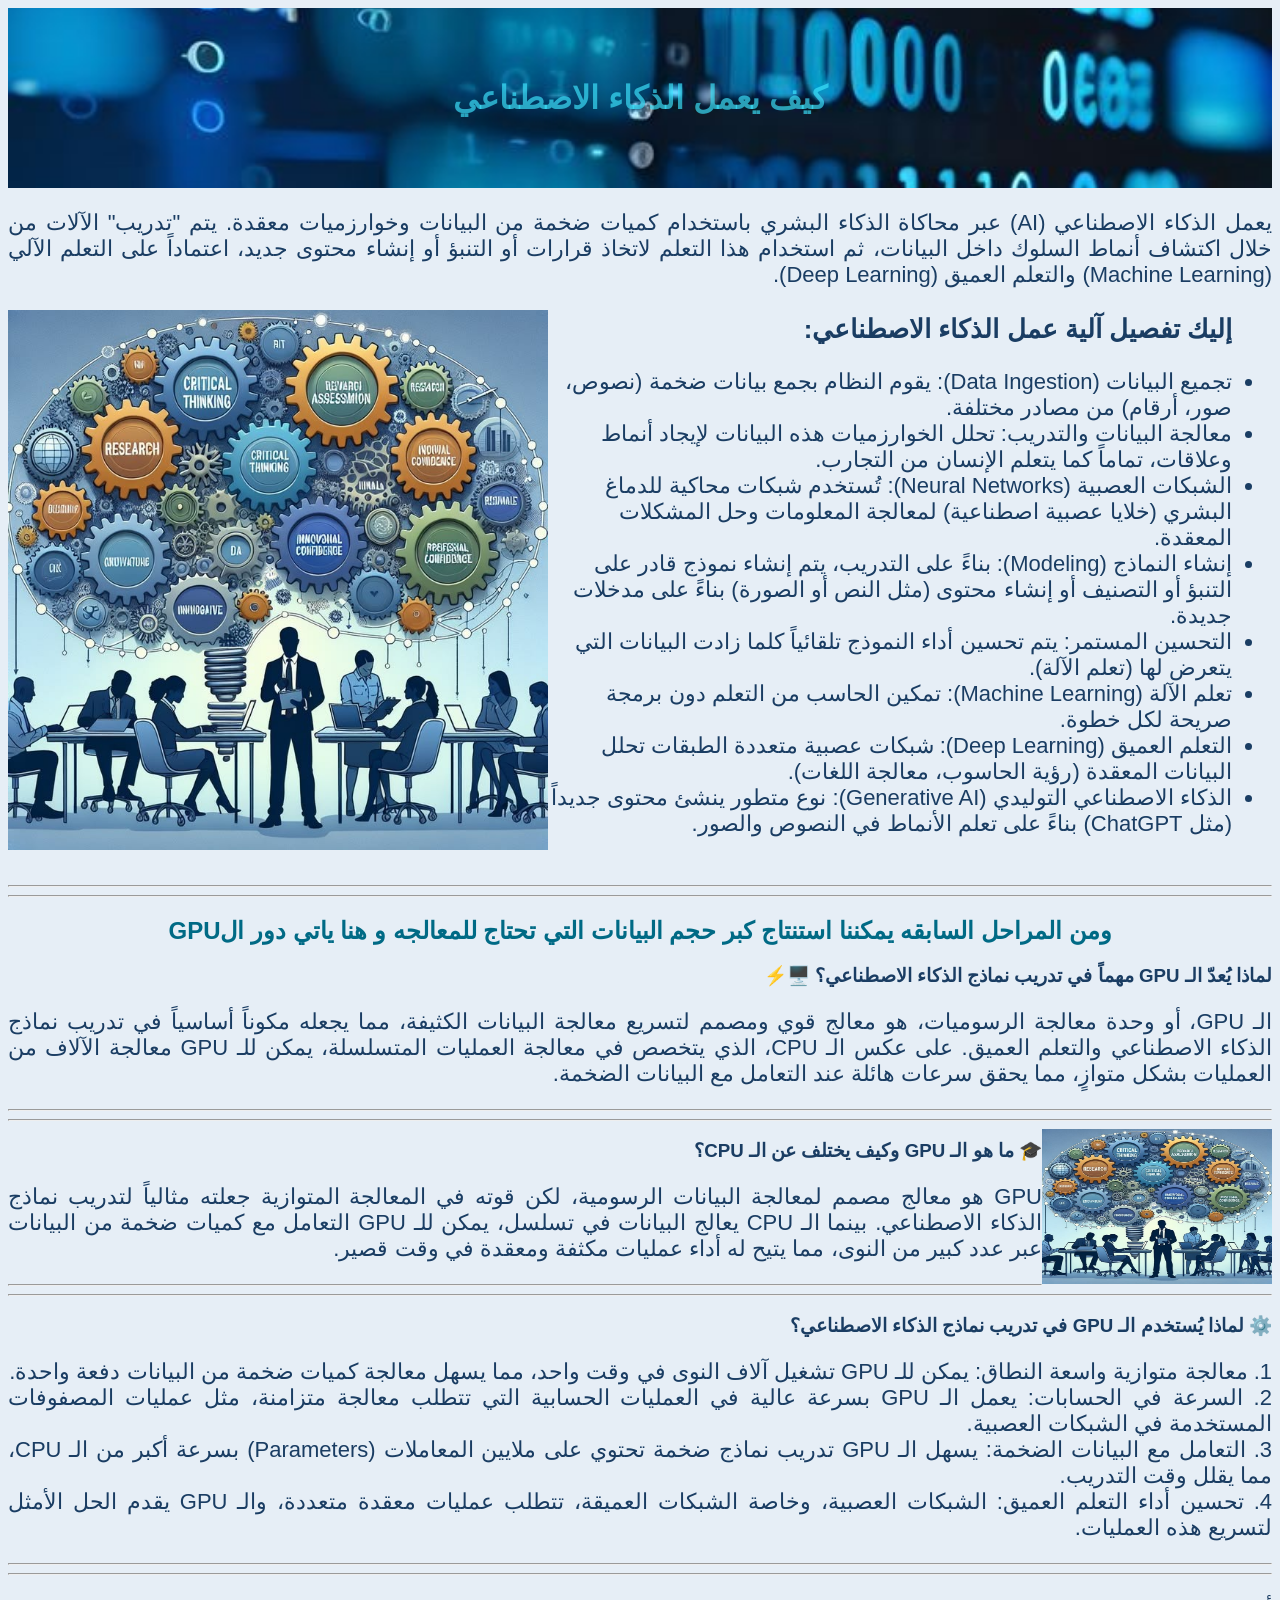
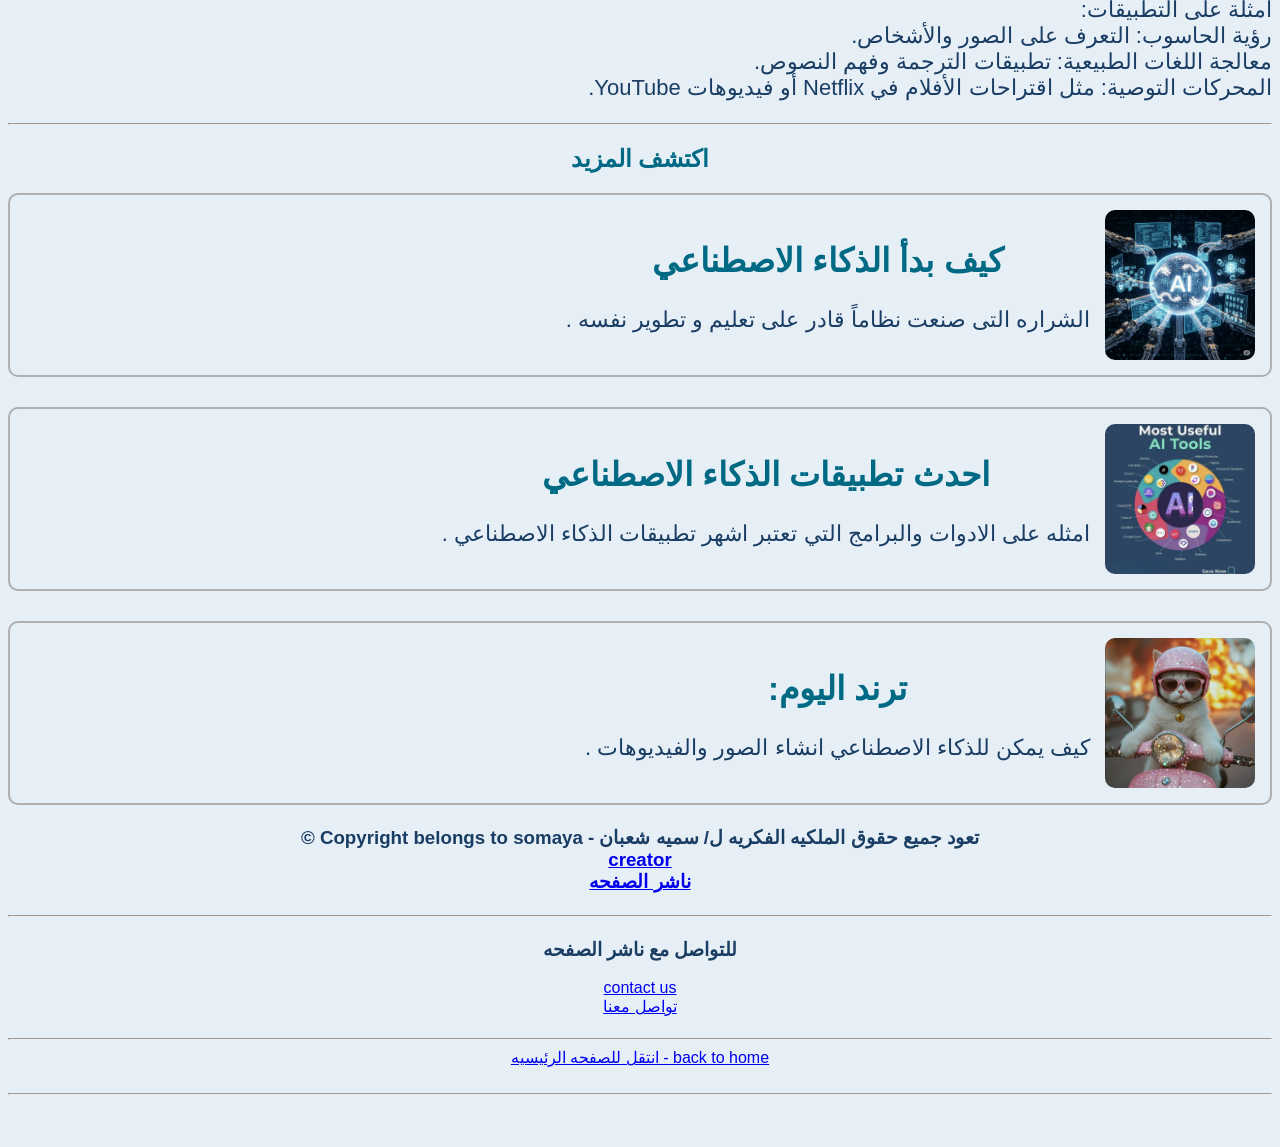
<file: how-ai-works.html>
<!DOCTYPE html5>
<html lang="ar">
<head>
    <meta charset="UTF-8">
    <title>كيف يعمل (AI)</title>
    <link rel="stylesheet" href="main-style.css">
</head>
<body>
        <header class="header1">
          <h1>كيف يعمل الذكاء الاصطناعي</h1>
        </header>
    <p>
        يعمل الذكاء الاصطناعي (AI) عبر محاكاة الذكاء البشري باستخدام كميات ضخمة من البيانات وخوارزميات معقدة. يتم "تدريب" الآلات من خلال اكتشاف أنماط السلوك داخل البيانات، ثم استخدام هذا التعلم لاتخاذ قرارات أو التنبؤ أو إنشاء محتوى جديد، اعتماداً على التعلم الآلي (Machine Learning) والتعلم العميق (Deep Learning). 
    </p>
    <img src="media/image2.jpg" style="float: left;" height="540">
    <ul>
        <h3>
            إليك تفصيل آلية عمل الذكاء الاصطناعي:
        </h3>
        <li>
            تجميع البيانات (Data Ingestion): يقوم النظام بجمع بيانات ضخمة (نصوص، صور، أرقام) من مصادر مختلفة.
        </li>
        <li>
            معالجة البيانات والتدريب: تحلل الخوارزميات هذه البيانات لإيجاد أنماط وعلاقات، تماماً كما يتعلم الإنسان من التجارب.
        </li>
        <li>
            الشبكات العصبية (Neural Networks): تُستخدم شبكات محاكية للدماغ البشري (خلايا عصبية اصطناعية) لمعالجة المعلومات وحل المشكلات المعقدة.
        </li>
        <li>
            إنشاء النماذج (Modeling): بناءً على التدريب، يتم إنشاء نموذج قادر على التنبؤ أو التصنيف أو إنشاء محتوى (مثل النص أو الصورة) بناءً على مدخلات جديدة.
        </li>
        <li>
            التحسين المستمر: يتم تحسين أداء النموذج تلقائياً كلما زادت البيانات التي يتعرض لها (تعلم الآلة). 
        </li>
        <li>
            تعلم الآلة (Machine Learning): تمكين الحاسب من التعلم دون برمجة صريحة لكل خطوة.
        </li>
        <li>
            التعلم العميق (Deep Learning): شبكات عصبية متعددة الطبقات تحلل البيانات المعقدة (رؤية الحاسوب، معالجة اللغات).
        </li>
        <li>
            الذكاء الاصطناعي التوليدي (Generative AI): نوع متطور ينشئ محتوى جديداً (مثل ChatGPT) بناءً على تعلم الأنماط في النصوص والصور. 
        </li>
    </ul> <br> <hr> <hr>
    <h2 class="h1">ومن المراحل السابقه يمكننا استنتاج كبر حجم البيانات التي تحتاج للمعالجه و هنا ياتي دور الGPU</h2>
        <h3>
             لماذا يُعدّ الـ GPU مهماً في تدريب نماذج الذكاء الاصطناعي؟ 🖥️⚡
        </h3>
         <p>
            الـ GPU، أو وحدة معالجة الرسوميات، هو معالج قوي ومصمم لتسريع معالجة البيانات الكثيفة، مما يجعله مكوناً أساسياً في تدريب نماذج الذكاء الاصطناعي والتعلم العميق. على عكس الـ CPU، الذي يتخصص في معالجة العمليات المتسلسلة، يمكن للـ GPU معالجة الآلاف من العمليات بشكل متوازٍ، مما يحقق سرعات هائلة عند التعامل مع البيانات الضخمة.
         </p>
         <hr><hr>
             <img src="media/image2.jpg" style="float: right;" height="155" width="230">
         <h3>
            🎓 ما هو الـ GPU وكيف يختلف عن الـ CPU؟
         </h3>
         <p>
            GPU هو معالج مصمم لمعالجة البيانات الرسومية، لكن قوته في المعالجة المتوازية جعلته مثالياً لتدريب نماذج الذكاء الاصطناعي. بينما الـ CPU يعالج البيانات في تسلسل، يمكن للـ GPU التعامل مع كميات ضخمة من البيانات عبر عدد كبير من النوى، مما يتيح له أداء عمليات مكثفة ومعقدة في وقت قصير.
         </p>
         <hr><hr>
         <h3>
            ⚙️ لماذا يُستخدم الـ GPU في تدريب نماذج الذكاء الاصطناعي؟
         </h3>
         <p>
            1. معالجة متوازية واسعة النطاق: يمكن للـ GPU تشغيل آلاف النوى في وقت واحد، مما يسهل معالجة كميات ضخمة من البيانات دفعة واحدة.<br>
            2. السرعة في الحسابات: يعمل الـ GPU بسرعة عالية في العمليات الحسابية التي تتطلب معالجة متزامنة، مثل عمليات المصفوفات المستخدمة في الشبكات العصبية.<br>
            3. التعامل مع البيانات الضخمة: يسهل الـ GPU تدريب نماذج ضخمة تحتوي على ملايين المعاملات (Parameters) بسرعة أكبر من الـ CPU، مما يقلل وقت التدريب.<br>
            4. تحسين أداء التعلم العميق: الشبكات العصبية، وخاصة الشبكات العميقة، تتطلب عمليات معقدة متعددة، والـ GPU يقدم الحل الأمثل لتسريع هذه العمليات.<br>
        </p>
        <hr><hr>
    </p>
    <p>
        أمثلة على التطبيقات:<br>
        رؤية الحاسوب: التعرف على الصور والأشخاص.<br>
        معالجة اللغات الطبيعية: تطبيقات الترجمة وفهم النصوص.<br>
        المحركات التوصية: مثل اقتراحات الأفلام في Netflix أو فيديوهات YouTube.<br>
    </p>
    <hr>
    
    <h2 style="text-align: center;">اكتشف المزيد</h2>

    <footer class="footer">
  <div class="container">
    <a href="ai-history.html" target="_blank" class="card-link">
      <div class="card">
          <img src="media/nam1.jpg" alt="error">
          <div class="text">
            <h2>كيف بدأ الذكاء الاصطناعي</h2>
            <p>الشراره التى صنعت نظاماً قادر على تعليم و تطوير نفسه . </p>
          </div>
      </div>
    </a>

    <a href="ai-tools.html" target="_blank" class="card-link">
      <div class="card">
          <img src="media/nam4.jpg" alt="error">
          <div class="text">
            <h2>احدث تطبيقات الذكاء الاصطناعي</h2>
            <p>امثله على الادوات والبرامج التي تعتبر اشهر تطبيقات الذكاء الاصطناعي .</p>
          </div>
      </div>
    </a>

    <a href="ai-trends.html" target="_blank" class="card-link">
      <div class="card">
          <img src="media/nam5.jpg" alt="error">
          <div class="text">
            <h2>ترند اليوم:</h2>
            <p>كيف يمكن للذكاء الاصطناعي انشاء الصور والفيديوهات .</p>
          </div>
      </div>
    </a>

  </div>
  
        <p>
          <h3 class="h3">
           تعود جميع حقوق الملكيه الفكريه ل/ سميه شعبان - Copyright belongs to somaya © 
            <a href="creator.html">
               creator <br>
               ناشر الصفحه <br>
             </a>
         </h3>
        </p>
         <hr>
        <p>
          <h3 class="h3">
            للتواصل مع ناشر الصفحه
          </h3>
          <a href="mailto:somayashaban26@gmail.com?subject=contact with website">
            contact us <br>
            تواصل معنا <br>
          </a>
        </p>
        <hr>
        <a href="index.html">back to home - انتقل للصفحه الرئيسيه </a>
        <br><hr>
        <br><br>
    </footer>
</body>
</html>
</file>
<file: main-style.css>
body {
    font-family:'cairo',sans-serif;
    background-color:#e6eef6;
    color:#1a3d63;
    direction: rtl;
}

.header {
    height: 180px;
    background-image: url("media/header.jpg");
    background-size: cover;
    background-position: center;
    background-repeat: no-repeat;

    display: flex;
    align-items: center;
    justify-content: center;

    color: rgba(62, 229, 255, 0.664);
}

.header1 {
    height: 180px;
    background-image: url("media/image0.jpg");
    background-size: cover;
    background-position: center;
    background-repeat: no-repeat;

    display: flex;
    align-items: center;
    justify-content: center;

    color: rgba(62, 229, 255, 0.664);
}

.header2 {
    height: 180px;
    background-image: url("media/image5.jpg");
    background-size: cover;
    background-position: center;
    background-repeat: no-repeat;

    display: flex;
    align-items: center;
    justify-content: center;

    color: rgba(62, 229, 255, 0.664);
}

.header3 {
    height: 180px;
    background-image: url("media/image7.jpg");
    background-size: cover;
    background-position: center;
    background-repeat: no-repeat;

    display: flex;
    align-items: center;
    justify-content: center;

    color: rgba(62, 229, 255, 0.664);
}

.header4 {
    height: 180px;
    background-image: url("media/image7.jpg");
    background-size: cover;
    background-position: center;
    background-repeat: no-repeat;

    display: flex;
    align-items: center;
    justify-content: center;

    color: rgba(62, 229, 255, 0.664);
}

p {
    text-align: justify;
    font-size: 22px;
}

h2 {
    color: #006a85;
}

.container{
    display:flex;
    flex-wrap: wrap;
    gap: 30px;
}

.card {
    display: flex;
    align-items: center;
    gap: 15px;

    border:2px solid #afafaf;
    padding: 15px;
    border-radius: 10px;

    flex: 1 1 300px;
    min-width: 600px;
    font-size: 22px;
}

.card img {
    width: 150px;
    height: 150px;
    object-fit:cover;
    border-radius:10px;
}

.text h3 {
    margin: 0;
    color :#555;
}

.card-link {
    flex: 1;
    display: block;
    text-decoration: none;
    color:inherit
}

a {
    display:block
}

hr{
    color: #555;
    size: 50px;
}

.intro {
    text-align: center;
}

ul {
    font-size: 22px;
}

p {
    align-items: center;
}

a:hover{
    color:#add4ff;
}

a :visited {
    color: rgb(174, 139, 207);
}

footer {
    text-align: center;
}

.h1 {
    text-align: center;
}
</file>
